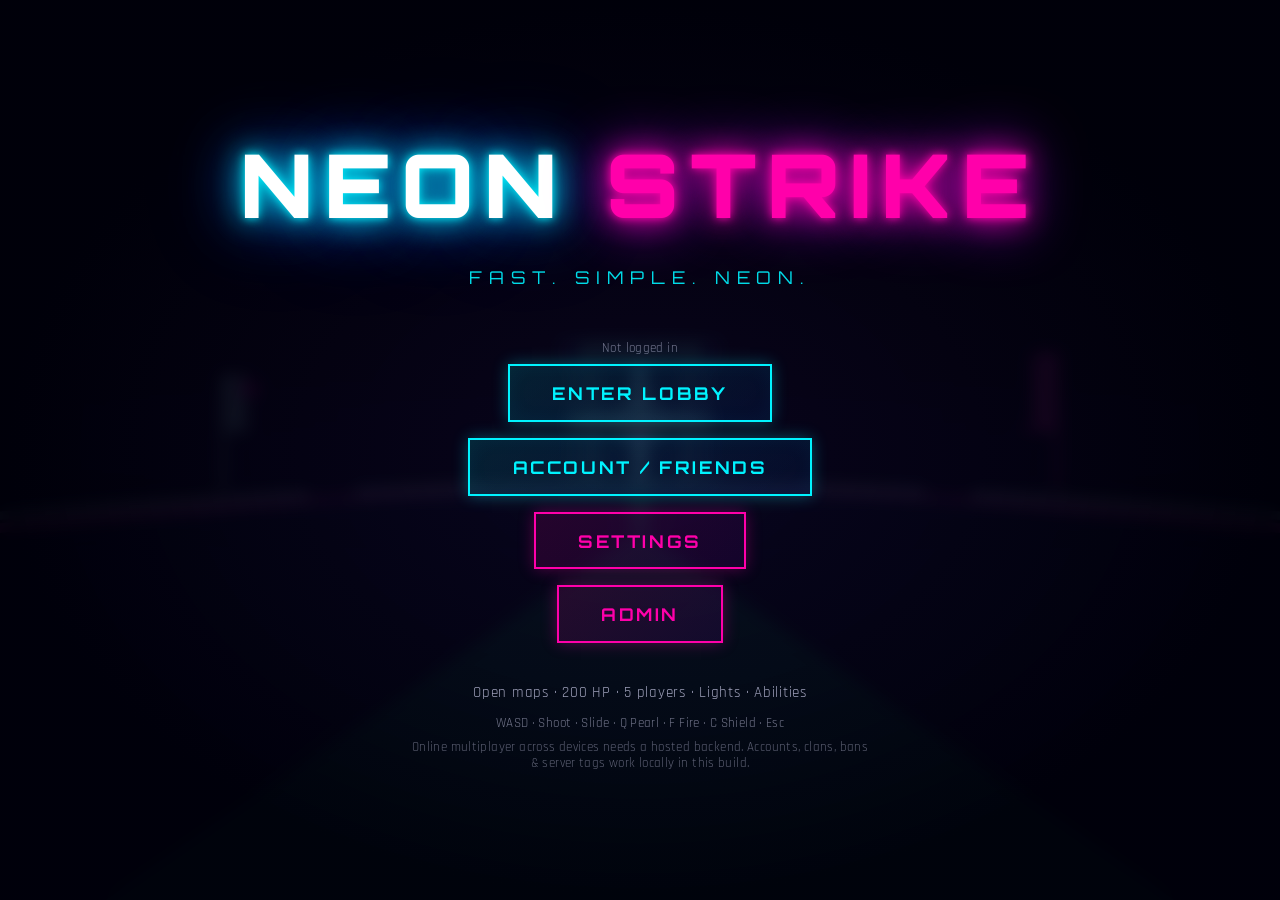
<file: index.html>
<!doctype html>
<html lang="en">
<head>
<meta charset="utf-8">
<meta name="viewport" content="width=device-width,initial-scale=1">
<title>NEON STRIKE</title>
<link rel="stylesheet" href="style.css">
</head>
<body>
<!-- MAIN MENU -->
<div id="menu" class="overlay">
  <div class="logo">NEON <span>STRIKE</span></div>
  <p class="tag">FAST. SIMPLE. NEON.</p>
  <p class="small" id="accountInfo">Not logged in</p>
  <button id="play">ENTER LOBBY</button>
  <button id="openAccount">ACCOUNT / FRIENDS</button>
  <button id="openSettings" class="pink">SETTINGS</button>
  <button id="openAdmin" class="pink">ADMIN</button>
  <p class="hint">Open maps · 200 HP · 5 players · Lights · Abilities</p>
  <p class="small" id="hintBinds">WASD · Shoot · Slide · Q Pearl · F Fire · C Shield · Esc</p>
  <p class="small" style="opacity:0.4;max-width:460px;text-align:center;margin-top:0.5rem">
    Online multiplayer across devices needs a hosted backend. Accounts, clans, bans &amp; server tags work locally in this build.
  </p>
</div>

<!-- ACCOUNT -->
<div id="accountPanel" class="overlay hidden">
  <div class="logo smallLogo">ACCOUNT</div>
  <div class="settings-panel">
    <div class="settings-section">
      <h3>LOGIN / REGISTER</h3>
      <div class="setting-row"><label>User</label><input type="text" id="loginUser" placeholder="username" class="ns-input"></div>
      <div class="setting-row"><label>Pass</label><input type="password" id="loginPass" placeholder="password" class="ns-input"></div>
      <button id="loginBtn">LOGIN / CREATE</button>
    </div>
    <div class="settings-section">
      <h3>FRIENDS</h3>
      <div id="friendList"></div>
      <div class="setting-row"><input type="text" id="friendName" placeholder="friend username" class="ns-input"><button id="addFriendBtn">ADD</button></div>
    </div>
    <div class="settings-section">
      <h3>CLAN</h3>
      <div class="setting-row"><input type="text" id="clanName" placeholder="clan name" class="ns-input"><button id="createClanBtn">CREATE</button></div>
    </div>
    <div class="settings-section">
      <h3>PRIVATE SERVER TAG</h3>
      <div class="setting-row"><input type="text" id="serverName" placeholder="server name" class="ns-input"></div>
      <div class="setting-row"><input type="password" id="serverPass" placeholder="password (optional)" class="ns-input"></div>
      <button id="createServerBtn">CREATE SERVER TAG</button>
    </div>
  </div>
  <button id="accountClose" class="pink">CLOSE</button>
</div>

<!-- ADMIN GATE -->
<div id="adminGate" class="overlay hidden">
  <div class="logo smallLogo">ADMIN <span>ACCESS</span></div>
  <div class="settings-panel">
    <div class="settings-section">
      <h3>ENTER ADMIN CODE</h3>
      <div class="setting-row"><input type="password" id="adminCodeInput" placeholder="code" class="ns-input"></div>
      <button id="adminUnlock">UNLOCK</button>
    </div>
  </div>
  <button id="adminClose" class="pink">CLOSE</button>
</div>

<!-- ADMIN PANEL -->
<div id="adminPanel" class="overlay hidden">
  <div class="logo smallLogo">ADMIN <span>PANEL</span></div>
  <div class="settings-panel">
    <div class="settings-section">
      <h3>POWERS</h3>
      <button id="toggleFly">FLY: OFF</button>
      <button id="toggleAimbot">AIMBOT: OFF</button>
    </div>
    <div class="settings-section">
      <h3>PLAYERS IN MATCH</h3>
      <div id="adminPlayers"></div>
    </div>
    <div class="settings-section">
      <h3>BAN</h3>
      <div class="setting-row"><input type="text" id="adminBanInput" placeholder="BOT_0" class="ns-input"><button id="adminBanInputBtn">BAN</button></div>
    </div>
  </div>
  <button class="pink" id="adminPanelClose">CLOSE</button>
</div>

<!-- MODE SELECT -->
<div id="modeSelect" class="hidden">
  <div class="logo smallLogo">SELECT <span>MODE</span></div>
  <div class="modes">
    <div class="mode-card" data-mode="tdm"><div class="icon">⚔️</div><h3>TEAM DEATHMATCH</h3><p>Blue vs Red · max 5 players</p></div>
    <div class="mode-card" data-mode="ffa"><div class="icon">🔥</div><h3>FREE FOR ALL</h3><p>Everyone for themselves</p></div>
    <div class="mode-card" data-mode="ctf"><div class="icon">🚩</div><h3>CAPTURE THE FLAG</h3><p>Steal &amp; return the flag</p></div>
    <div class="mode-card" data-mode="koth"><div class="icon">👑</div><h3>KING OF THE HILL</h3><p>Hold the center zone</p></div>
    <div class="mode-card" data-mode="train"><div class="icon">🎯</div><h3>TRAINING GROUND</h3><p>Targets · practice aim &amp; movement</p></div>
  </div>
  <button class="pink" id="modeBack">BACK</button>
</div>

<!-- GUN / CHARACTER SELECT -->
<div id="gunSelect" class="overlay hidden">
  <div class="logo smallLogo">OPERATOR <span>LOADOUT</span></div>
  <p class="tag" style="margin-bottom:0.6rem">PICK CHARACTER</p>
  <div class="guns" id="charList"></div>
  <p class="tag" style="margin:1rem 0 0.6rem">PRIMARY · SECONDARY · MELEE</p>
  <div class="guns" id="gunList" style="max-height:38vh;overflow-y:auto"></div>
  <div class="gun-actions">
    <button id="gunConfirm">CONFIRM</button>
    <button id="gunBack" class="pink">BACK</button>
  </div>
</div>

<!-- SETTINGS -->
<div id="settings" class="overlay hidden">
  <div class="logo smallLogo">SETTINGS</div>
  <div class="settings-panel">
    <div class="settings-section">
      <h3>MOUSE</h3>
      <div class="setting-row">
        <label>Sensitivity</label>
        <input type="range" id="sensSlider" min="1" max="100" value="22">
        <span id="sensVal">22</span>
      </div>
    </div>
    <div class="settings-section">
      <h3>KEYBINDS <span class="hint-inline">Click a bind, then press a key</span></h3>
      <div class="binds" id="bindList"></div>
    </div>
    <div class="settings-section">
      <h3>MOVEMENT</h3>
      <div class="setting-row"><label>Auto Mantle</label><input type="checkbox" id="autoMantle" checked></div>
    </div>
  </div>
  <div class="settings-actions">
    <button id="settingsSave">SAVE</button>
    <button id="settingsReset" class="pink">RESET DEFAULTS</button>
    <button id="settingsClose" class="pink">CLOSE</button>
  </div>
</div>

<!-- HUD -->
<div id="hud" class="hidden">
  <div class="top">
    <div class="team blue">BLUE <b id="blueScore">0</b></div>
    <div id="clock">03:00</div>
    <div class="team red">RED <b id="redScore">0</b></div>
  </div>
  <div id="modeLabel"></div>
  <div class="crosshair" id="crosshair">+</div>
  <div class="bottom">
    <div class="health">
      <span>HP</span>
      <div><i id="hpbar"></i></div>
      <b id="hp">200</b>
    </div>
    <div id="abilityBar"></div>
    <div class="ammo">
      <span id="weapon">PULSE AR</span>
      <b id="ammo">∞</b>
      <div id="slotBar"></div>
    </div>
  </div>
  <div id="moveState"></div>
  <div id="killfeed"></div>
</div>

<div id="toast"></div>
<div id="interact"></div>
<div id="damage"></div>
<div id="dmgLayer"></div>
<div id="killBanner"></div>
<div id="deathBanner"></div>

<div id="pause" class="overlay hidden">
  <div class="logo smallLogo">MATCH <span>PAUSED</span></div>
  <button id="resume">RESUME</button>
  <button id="pauseGuns">CHANGE LOADOUT</button>
  <button id="pauseSettings" class="pink">SETTINGS</button>
  <button id="quit" class="pink">MAIN MENU</button>
</div>

<div id="end" class="overlay hidden">
  <div class="logo">MATCH <span>OVER</span></div>
  <h2 id="result">BLUE WINS</h2>
  <button id="again">PLAY AGAIN</button>
  <button id="endMenu" class="pink">MAIN MENU</button>
</div>

<div id="loading">Loading arena…</div>

<script src="three.min.js"></script>

<script src="game.js"></script>
</body>
</html>
</file>
<file: style.css>
@import url('https://fonts.googleapis.com/css2?family=Orbitron:wght@400;700;900&family=Rajdhani:wght@400;600;700&display=swap');

:root {
  --neon-cyan: #00f3ff;
  --neon-pink: #ff00aa;
  --neon-purple: #b300ff;
  --neon-blue: #0066ff;
  --neon-green: #00ff9d;
  --neon-yellow: #ffe600;
  --dark: #050510;
  --panel: rgba(8, 8, 25, 0.92);
}

* {
  margin: 0;
  padding: 0;
  box-sizing: border-box;
  user-select: none;
}

html, body {
  width: 100%;
  height: 100%;
  overflow: hidden;
  background: var(--dark);
  font-family: 'Rajdhani', sans-serif;
  color: #e0e0ff;
  cursor: default;
}

canvas {
  display: block;
  position: fixed;
  top: 0;
  left: 0;
  width: 100%;
  height: 100%;
  z-index: 1;
}

/* ========== OVERLAYS ========== */
.overlay {
  position: fixed;
  inset: 0;
  z-index: 20;
  display: flex;
  flex-direction: column;
  align-items: center;
  justify-content: center;
  background: radial-gradient(ellipse at center, rgba(10, 5, 30, 0.85) 0%, rgba(0, 0, 10, 0.97) 70%);
  backdrop-filter: blur(8px);
  transition: opacity 0.4s ease, visibility 0.4s;
}

.overlay.hidden {
  opacity: 0;
  visibility: hidden;
  pointer-events: none;
}

.logo {
  font-family: 'Orbitron', sans-serif;
  font-weight: 900;
  font-size: clamp(2.8rem, 8vw, 5.5rem);
  letter-spacing: 0.12em;
  color: #fff;
  text-shadow:
    0 0 10px var(--neon-cyan),
    0 0 30px var(--neon-cyan),
    0 0 60px var(--neon-blue),
    0 0 100px rgba(0, 100, 255, 0.4);
  margin-bottom: 0.3em;
  animation: pulseLogo 3s ease-in-out infinite;
}

.logo span {
  color: var(--neon-pink);
  text-shadow:
    0 0 10px var(--neon-pink),
    0 0 30px var(--neon-pink),
    0 0 60px var(--neon-purple);
}

.smallLogo {
  font-size: clamp(1.8rem, 5vw, 3rem);
}

@keyframes pulseLogo {
  0%, 100% { filter: brightness(1); }
  50% { filter: brightness(1.15); }
}

.tag {
  font-family: 'Orbitron', sans-serif;
  font-size: 1.1rem;
  letter-spacing: 0.4em;
  color: var(--neon-cyan);
  margin-bottom: 2.5rem;
  opacity: 0.9;
}

button {
  font-family: 'Orbitron', sans-serif;
  font-weight: 700;
  font-size: 1.1rem;
  letter-spacing: 0.15em;
  padding: 0.9em 2.4em;
  margin: 0.5rem;
  border: 2px solid var(--neon-cyan);
  background: linear-gradient(135deg, rgba(0, 243, 255, 0.12), rgba(0, 100, 255, 0.08));
  color: var(--neon-cyan);
  cursor: pointer;
  position: relative;
  overflow: hidden;
  transition: all 0.25s ease;
  text-transform: uppercase;
  box-shadow: 0 0 15px rgba(0, 243, 255, 0.3), inset 0 0 20px rgba(0, 243, 255, 0.05);
}

button::before {
  content: '';
  position: absolute;
  inset: 0;
  background: linear-gradient(90deg, transparent, rgba(0, 243, 255, 0.25), transparent);
  transform: translateX(-100%);
  transition: transform 0.5s;
}

button:hover {
  background: linear-gradient(135deg, rgba(0, 243, 255, 0.25), rgba(0, 100, 255, 0.15));
  box-shadow: 0 0 30px rgba(0, 243, 255, 0.6), 0 0 60px rgba(0, 100, 255, 0.3);
  transform: scale(1.04);
  color: #fff;
}

button:hover::before {
  transform: translateX(100%);
}

button:active {
  transform: scale(0.97);
}

button.pink {
  border-color: var(--neon-pink);
  color: var(--neon-pink);
  background: linear-gradient(135deg, rgba(255, 0, 170, 0.12), rgba(180, 0, 255, 0.08));
  box-shadow: 0 0 15px rgba(255, 0, 170, 0.3);
}

button.pink:hover {
  background: linear-gradient(135deg, rgba(255, 0, 170, 0.25), rgba(180, 0, 255, 0.15));
  box-shadow: 0 0 30px rgba(255, 0, 170, 0.6);
  color: #fff;
}

.hint {
  margin-top: 2rem;
  font-size: 0.95rem;
  opacity: 0.7;
  letter-spacing: 0.05em;
}

.small {
  margin-top: 0.8rem;
  font-size: 0.8rem;
  opacity: 0.5;
  letter-spacing: 0.03em;
}

/* ========== MODE SELECT (LOBBY UI) ========== */
#modeSelect {
  position: fixed;
  inset: 0;
  z-index: 25;
  display: flex;
  flex-direction: column;
  align-items: center;
  justify-content: center;
  background: radial-gradient(ellipse at center, rgba(5, 0, 20, 0.9) 0%, rgba(0, 0, 8, 0.98) 70%);
  backdrop-filter: blur(12px);
}

#modeSelect.hidden {
  display: none;
}

.modes {
  display: grid;
  grid-template-columns: repeat(auto-fit, minmax(220px, 1fr));
  gap: 1.2rem;
  max-width: 900px;
  width: 90%;
  margin: 1.5rem 0 2rem;
}

.mode-card {
  background: var(--panel);
  border: 1px solid rgba(0, 243, 255, 0.3);
  padding: 1.5rem 1.2rem;
  text-align: center;
  cursor: pointer;
  transition: all 0.3s ease;
  position: relative;
  overflow: hidden;
}

.mode-card::before {
  content: '';
  position: absolute;
  top: 0;
  left: 0;
  right: 0;
  height: 3px;
  background: linear-gradient(90deg, var(--neon-cyan), var(--neon-pink));
  opacity: 0.6;
}

.mode-card:hover {
  border-color: var(--neon-cyan);
  transform: translateY(-6px);
  box-shadow: 0 10px 40px rgba(0, 243, 255, 0.25), 0 0 20px rgba(0, 100, 255, 0.15);
}

.mode-card h3 {
  font-family: 'Orbitron', sans-serif;
  font-size: 1.15rem;
  color: var(--neon-cyan);
  margin-bottom: 0.5rem;
  letter-spacing: 0.08em;
}

.mode-card p {
  font-size: 0.85rem;
  opacity: 0.75;
  line-height: 1.4;
}

.mode-card .icon {
  font-size: 2rem;
  margin-bottom: 0.6rem;
  filter: drop-shadow(0 0 8px var(--neon-cyan));
}

/* ========== HUD ========== */
#hud {
  position: fixed;
  inset: 0;
  z-index: 10;
  pointer-events: none;
  font-family: 'Orbitron', sans-serif;
}

#hud.hidden {
  display: none;
}

.top {
  position: absolute;
  top: 18px;
  left: 50%;
  transform: translateX(-50%);
  display: flex;
  align-items: center;
  gap: 2.5rem;
  background: rgba(0, 0, 15, 0.75);
  padding: 0.55rem 1.8rem;
  border: 1px solid rgba(0, 243, 255, 0.25);
  border-radius: 4px;
  box-shadow: 0 0 25px rgba(0, 100, 255, 0.15);
}

.team {
  font-size: 1.05rem;
  letter-spacing: 0.1em;
  font-weight: 700;
}

.team.blue {
  color: var(--neon-cyan);
  text-shadow: 0 0 12px var(--neon-cyan);
}

.team.red {
  color: var(--neon-pink);
  text-shadow: 0 0 12px var(--neon-pink);
}

.team b {
  font-size: 1.4rem;
  margin-left: 0.4rem;
}

#clock {
  font-size: 1.5rem;
  font-weight: 700;
  color: #fff;
  min-width: 80px;
  text-align: center;
  text-shadow: 0 0 15px rgba(255, 255, 255, 0.5);
}

.crosshair {
  position: absolute;
  top: 50%;
  left: 50%;
  transform: translate(-50%, -50%);
  font-size: 1.6rem;
  color: rgba(0, 243, 255, 0.85);
  text-shadow: 0 0 8px var(--neon-cyan);
  font-weight: 300;
  line-height: 1;
  pointer-events: none;
}

.bottom {
  position: absolute;
  bottom: 24px;
  left: 50%;
  transform: translateX(-50%);
  display: flex;
  gap: 3rem;
  align-items: flex-end;
}

.health, .ammo {
  background: rgba(0, 0, 15, 0.8);
  padding: 0.6rem 1.2rem;
  border: 1px solid rgba(0, 243, 255, 0.2);
  border-radius: 3px;
  min-width: 160px;
}

.health span, .ammo span {
  font-size: 0.7rem;
  letter-spacing: 0.15em;
  opacity: 0.7;
  display: block;
  margin-bottom: 0.25rem;
}

.health > div {
  height: 8px;
  background: rgba(255, 255, 255, 0.1);
  border-radius: 2px;
  overflow: hidden;
  margin: 0.3rem 0;
}

#hpbar {
  display: block;
  height: 100%;
  width: 100%;
  background: linear-gradient(90deg, var(--neon-green), #00cc77);
  box-shadow: 0 0 10px var(--neon-green);
  transition: width 0.2s ease;
}

#hp {
  font-size: 1.3rem;
  color: var(--neon-green);
  text-shadow: 0 0 10px var(--neon-green);
}

#weapon {
  color: var(--neon-cyan);
  font-size: 0.75rem;
}

#ammo {
  font-size: 1.25rem;
  color: #fff;
  text-shadow: 0 0 8px rgba(255, 255, 255, 0.4);
}

#toast {
  position: fixed;
  top: 22%;
  left: 50%;
  transform: translateX(-50%);
  font-size: 1.3rem;
  font-weight: 700;
  letter-spacing: 0.1em;
  color: #fff;
  text-shadow: 0 0 20px var(--neon-cyan);
  opacity: 0;
  transition: opacity 0.3s;
  pointer-events: none;
  text-align: center;
  max-width: 80%;
  z-index: 15;
  font-family: 'Orbitron', sans-serif;
}

#toast.show {
  opacity: 1;
}

/* Kill feed */
#killfeed {
  position: absolute;
  top: 80px;
  right: 20px;
  text-align: right;
  font-size: 0.85rem;
  line-height: 1.6;
  opacity: 0.9;
  max-width: 320px;
}

#killfeed div {
  background: rgba(0, 0, 10, 0.65);
  padding: 0.25rem 0.7rem;
  margin-bottom: 4px;
  border-left: 3px solid var(--neon-pink);
  animation: fadeIn 0.3s ease;
}

@keyframes fadeIn {
  from { opacity: 0; transform: translateX(20px); }
  to { opacity: 1; transform: translateX(0); }
}

/* Lobby prompt */
#interact {
  position: fixed;
  bottom: 28%;
  left: 50%;
  transform: translateX(-50%);
  background: rgba(0, 0, 20, 0.85);
  border: 1px solid var(--neon-cyan);
  padding: 0.7rem 1.5rem;
  font-family: 'Orbitron', sans-serif;
  font-size: 0.95rem;
  letter-spacing: 0.1em;
  color: var(--neon-cyan);
  box-shadow: 0 0 20px rgba(0, 243, 255, 0.3);
  opacity: 0;
  transition: opacity 0.25s;
  pointer-events: none;
  z-index: 15;
}

#interact.show {
  opacity: 1;
}

#loading {
  position: fixed;
  inset: 0;
  z-index: 50;
  display: flex;
  align-items: center;
  justify-content: center;
  background: #020208;
  font-family: 'Orbitron', sans-serif;
  font-size: 1.4rem;
  letter-spacing: 0.2em;
  color: var(--neon-cyan);
  text-shadow: 0 0 20px var(--neon-cyan);
}

#loading.hidden {
  display: none;
}

#result {
  font-family: 'Orbitron', sans-serif;
  font-size: 2rem;
  margin: 1rem 0 2rem;
  color: var(--neon-cyan);
  text-shadow: 0 0 20px var(--neon-cyan);
}

/* minimap */
#minimap {
  position: absolute;
  bottom: 24px;
  right: 24px;
  width: 140px;
  height: 140px;
  background: rgba(0, 5, 15, 0.85);
  border: 1px solid rgba(0, 243, 255, 0.35);
  border-radius: 4px;
  overflow: hidden;
  box-shadow: 0 0 15px rgba(0, 100, 255, 0.2);
}

#minimap canvas {
  width: 100% !important;
  height: 100% !important;
  position: static !important;
}

/* damage vignette */
#damage {
  position: fixed;
  inset: 0;
  z-index: 9;
  pointer-events: none;
  background: radial-gradient(ellipse at center, transparent 40%, rgba(255, 0, 50, 0.45) 100%);
  opacity: 0;
  transition: opacity 0.15s;
}

/* mode indicator */
#modeLabel {
  position: absolute;
  top: 70px;
  left: 50%;
  transform: translateX(-50%);
  font-size: 0.75rem;
  letter-spacing: 0.2em;
  color: rgba(0, 243, 255, 0.7);
  text-transform: uppercase;
}

/* ========== GUN SELECT ========== */
.guns {
  display: grid;
  grid-template-columns: repeat(auto-fit, minmax(200px, 1fr));
  gap: 1rem;
  max-width: 920px;
  width: 92%;
  margin: 0.5rem 0 1.5rem;
}

.gun-card {
  background: var(--panel);
  border: 1px solid rgba(0, 243, 255, 0.28);
  padding: 1.3rem 1rem;
  text-align: center;
  cursor: pointer;
  transition: all 0.25s ease;
  position: relative;
}

.gun-card::before {
  content: '';
  position: absolute;
  top: 0; left: 0; right: 0;
  height: 3px;
  background: linear-gradient(90deg, var(--neon-cyan), var(--neon-pink));
  opacity: 0.5;
}

.gun-card:hover,
.gun-card.selected {
  border-color: var(--neon-cyan);
  box-shadow: 0 8px 30px rgba(0, 243, 255, 0.22);
  transform: translateY(-4px);
}

.gun-card.selected {
  background: rgba(0, 40, 60, 0.9);
}

.gun-card h3 {
  font-family: 'Orbitron', sans-serif;
  font-size: 1rem;
  color: var(--neon-cyan);
  letter-spacing: 0.08em;
  margin-bottom: 0.4rem;
}

.gun-card .stats {
  font-size: 0.8rem;
  opacity: 0.75;
  line-height: 1.5;
}

.gun-card .gun-icon {
  font-size: 1.8rem;
  margin-bottom: 0.4rem;
  filter: drop-shadow(0 0 6px var(--neon-cyan));
}

.gun-actions {
  display: flex;
  gap: 0.8rem;
  flex-wrap: wrap;
  justify-content: center;
}

/* ========== SETTINGS ========== */
.settings-panel {
  max-width: 520px;
  width: 92%;
  max-height: 60vh;
  overflow-y: auto;
  margin: 1rem 0 1.5rem;
  padding: 0.5rem;
}

.settings-section {
  background: var(--panel);
  border: 1px solid rgba(0, 243, 255, 0.2);
  padding: 1rem 1.2rem;
  margin-bottom: 1rem;
}

.settings-section h3 {
  font-family: 'Orbitron', sans-serif;
  font-size: 0.9rem;
  letter-spacing: 0.12em;
  color: var(--neon-cyan);
  margin-bottom: 0.8rem;
}

.hint-inline {
  font-size: 0.7rem;
  opacity: 0.55;
  font-weight: 400;
  letter-spacing: 0.04em;
  margin-left: 0.5rem;
}

.setting-row {
  display: flex;
  align-items: center;
  gap: 0.8rem;
  margin-bottom: 0.6rem;
  font-size: 0.95rem;
}

.setting-row label {
  min-width: 110px;
  opacity: 0.85;
}

.setting-row input[type="range"] {
  flex: 1;
  accent-color: var(--neon-cyan);
}

.setting-row input[type="checkbox"] {
  width: 18px;
  height: 18px;
  accent-color: var(--neon-cyan);
}

.binds {
  display: flex;
  flex-direction: column;
  gap: 0.35rem;
}

.bind-row {
  display: flex;
  align-items: center;
  justify-content: space-between;
  padding: 0.4rem 0.6rem;
  background: rgba(0, 0, 20, 0.5);
  border: 1px solid rgba(0, 243, 255, 0.12);
  cursor: pointer;
  transition: border-color 0.2s, background 0.2s;
}

.bind-row:hover {
  border-color: rgba(0, 243, 255, 0.4);
}

.bind-row.listening {
  border-color: var(--neon-pink);
  background: rgba(40, 0, 30, 0.7);
  animation: pulseBind 0.8s ease infinite;
}

@keyframes pulseBind {
  0%, 100% { box-shadow: 0 0 0 transparent; }
  50% { box-shadow: 0 0 12px rgba(255, 0, 170, 0.4); }
}

.bind-row .action {
  font-size: 0.9rem;
  opacity: 0.9;
}

.bind-row .key {
  font-family: 'Orbitron', sans-serif;
  font-size: 0.8rem;
  color: var(--neon-cyan);
  background: rgba(0, 243, 255, 0.1);
  padding: 0.25rem 0.7rem;
  border: 1px solid rgba(0, 243, 255, 0.3);
  min-width: 70px;
  text-align: center;
}

.settings-actions {
  display: flex;
  gap: 0.6rem;
  flex-wrap: wrap;
  justify-content: center;
}

/* Move state indicator */
#moveState {
  position: absolute;
  bottom: 100px;
  left: 50%;
  transform: translateX(-50%);
  font-family: 'Orbitron', sans-serif;
  font-size: 0.75rem;
  letter-spacing: 0.2em;
  color: var(--neon-cyan);
  text-shadow: 0 0 10px var(--neon-cyan);
  opacity: 0;
  transition: opacity 0.2s;
  pointer-events: none;
}

#moveState.show {
  opacity: 0.9;
}

/* Crosshair variants */
.crosshair.spread {
  font-size: 2rem;
  letter-spacing: 0.15em;
}

/* ========== ABILITY BAR ========== */
#abilityBar {
  display: flex;
  gap: 0.5rem;
  align-items: stretch;
}

.ability {
  position: relative;
  background: rgba(0, 0, 15, 0.85);
  border: 1px solid rgba(0, 243, 255, 0.25);
  padding: 0.45rem 0.7rem 0.55rem;
  min-width: 88px;
  text-align: center;
  overflow: hidden;
  font-family: 'Orbitron', sans-serif;
}

.ability.ready {
  border-color: rgba(0, 243, 255, 0.55);
  box-shadow: 0 0 12px rgba(0, 243, 255, 0.2);
}

.ability.cd {
  opacity: 0.7;
}

.ability-icon {
  font-size: 1.15rem;
  line-height: 1;
  margin-bottom: 0.15rem;
  filter: drop-shadow(0 0 6px currentColor);
}

.ability-name {
  font-size: 0.55rem;
  letter-spacing: 0.06em;
  opacity: 0.75;
  white-space: nowrap;
}

.ability-key {
  font-size: 0.65rem;
  color: var(--neon-cyan);
  margin-top: 0.15rem;
  letter-spacing: 0.08em;
}

.ability-cd {
  position: absolute;
  bottom: 0;
  left: 0;
  height: 3px;
  background: linear-gradient(90deg, var(--neon-cyan), var(--neon-pink));
  transition: width 0.15s linear;
}

.bottom {
  gap: 1.2rem !important;
  flex-wrap: wrap;
  justify-content: center;
}

.ns-input {
  flex: 1;
  padding: 0.45rem 0.6rem;
  background: #0a0a20;
  border: 1px solid rgba(0, 243, 255, 0.35);
  color: #e0e0ff;
  font-family: 'Rajdhani', sans-serif;
  font-size: 0.95rem;
}

.friend-row, .admin-row {
  padding: 0.35rem 0.5rem;
  margin-bottom: 0.3rem;
  background: rgba(0,0,15,0.5);
  border-left: 2px solid var(--neon-cyan);
  font-size: 0.9rem;
  display: flex;
  align-items: center;
  gap: 0.5rem;
  flex-wrap: wrap;
}

.admin-row button {
  font-size: 0.7rem;
  padding: 0.3em 0.8em;
  margin: 0;
}

.slot-header {
  grid-column: 1 / -1;
  font-family: 'Orbitron', sans-serif;
  font-size: 0.75rem;
  letter-spacing: 0.2em;
  color: var(--neon-pink);
  margin-top: 0.6rem;
  opacity: 0.9;
}

#slotBar {
  display: flex;
  gap: 0.35rem;
  margin-top: 0.35rem;
  justify-content: center;
}

.slot-ind {
  font-size: 0.7rem;
  padding: 0.15rem 0.4rem;
  border: 1px solid rgba(0,243,255,0.25);
  opacity: 0.55;
  letter-spacing: 0.05em;
}

.slot-ind.active {
  opacity: 1;
  border-color: var(--neon-cyan);
  box-shadow: 0 0 8px rgba(0,243,255,0.4);
  color: var(--neon-cyan);
}

#dmgLayer {
  position: fixed;
  inset: 0;
  pointer-events: none;
  z-index: 12;
  overflow: hidden;
}

.dmg-num {
  position: absolute;
  transform: translate(-50%, -50%);
  font-family: 'Orbitron', sans-serif;
  font-weight: 700;
  font-size: 1.35rem;
  color: #fff;
  text-shadow: 0 0 8px #ff0044, 0 0 2px #000;
  pointer-events: none;
  white-space: nowrap;
}

.dmg-num.kill {
  font-size: 1.7rem;
  color: #ffe600;
  text-shadow: 0 0 12px #ff00aa, 0 0 4px #000;
}

#killBanner, #deathBanner {
  position: fixed;
  left: 50%;
  transform: translateX(-50%);
  z-index: 16;
  pointer-events: none;
  opacity: 0;
  transition: opacity 0.25s ease;
  text-align: center;
  font-family: 'Orbitron', sans-serif;
}

#killBanner {
  top: 18%;
}

#deathBanner {
  top: 38%;
}

#killBanner.show, #deathBanner.show {
  opacity: 1;
}

.kb-title {
  font-size: 0.75rem;
  letter-spacing: 0.35em;
  color: var(--neon-cyan);
  text-shadow: 0 0 12px var(--neon-cyan);
}

.kb-name {
  font-size: 1.6rem;
  font-weight: 900;
  color: #fff;
  text-shadow: 0 0 20px var(--neon-pink);
  letter-spacing: 0.08em;
}

.db-title {
  font-size: 2.2rem;
  font-weight: 900;
  color: #ff2244;
  text-shadow: 0 0 24px #ff0044;
  letter-spacing: 0.12em;
}

.db-name {
  font-size: 1rem;
  color: #ffaaaa;
  margin-top: 0.3rem;
}

.db-sub {
  font-size: 0.75rem;
  opacity: 0.6;
  margin-top: 0.5rem;
  letter-spacing: 0.15em;
}
</file>
